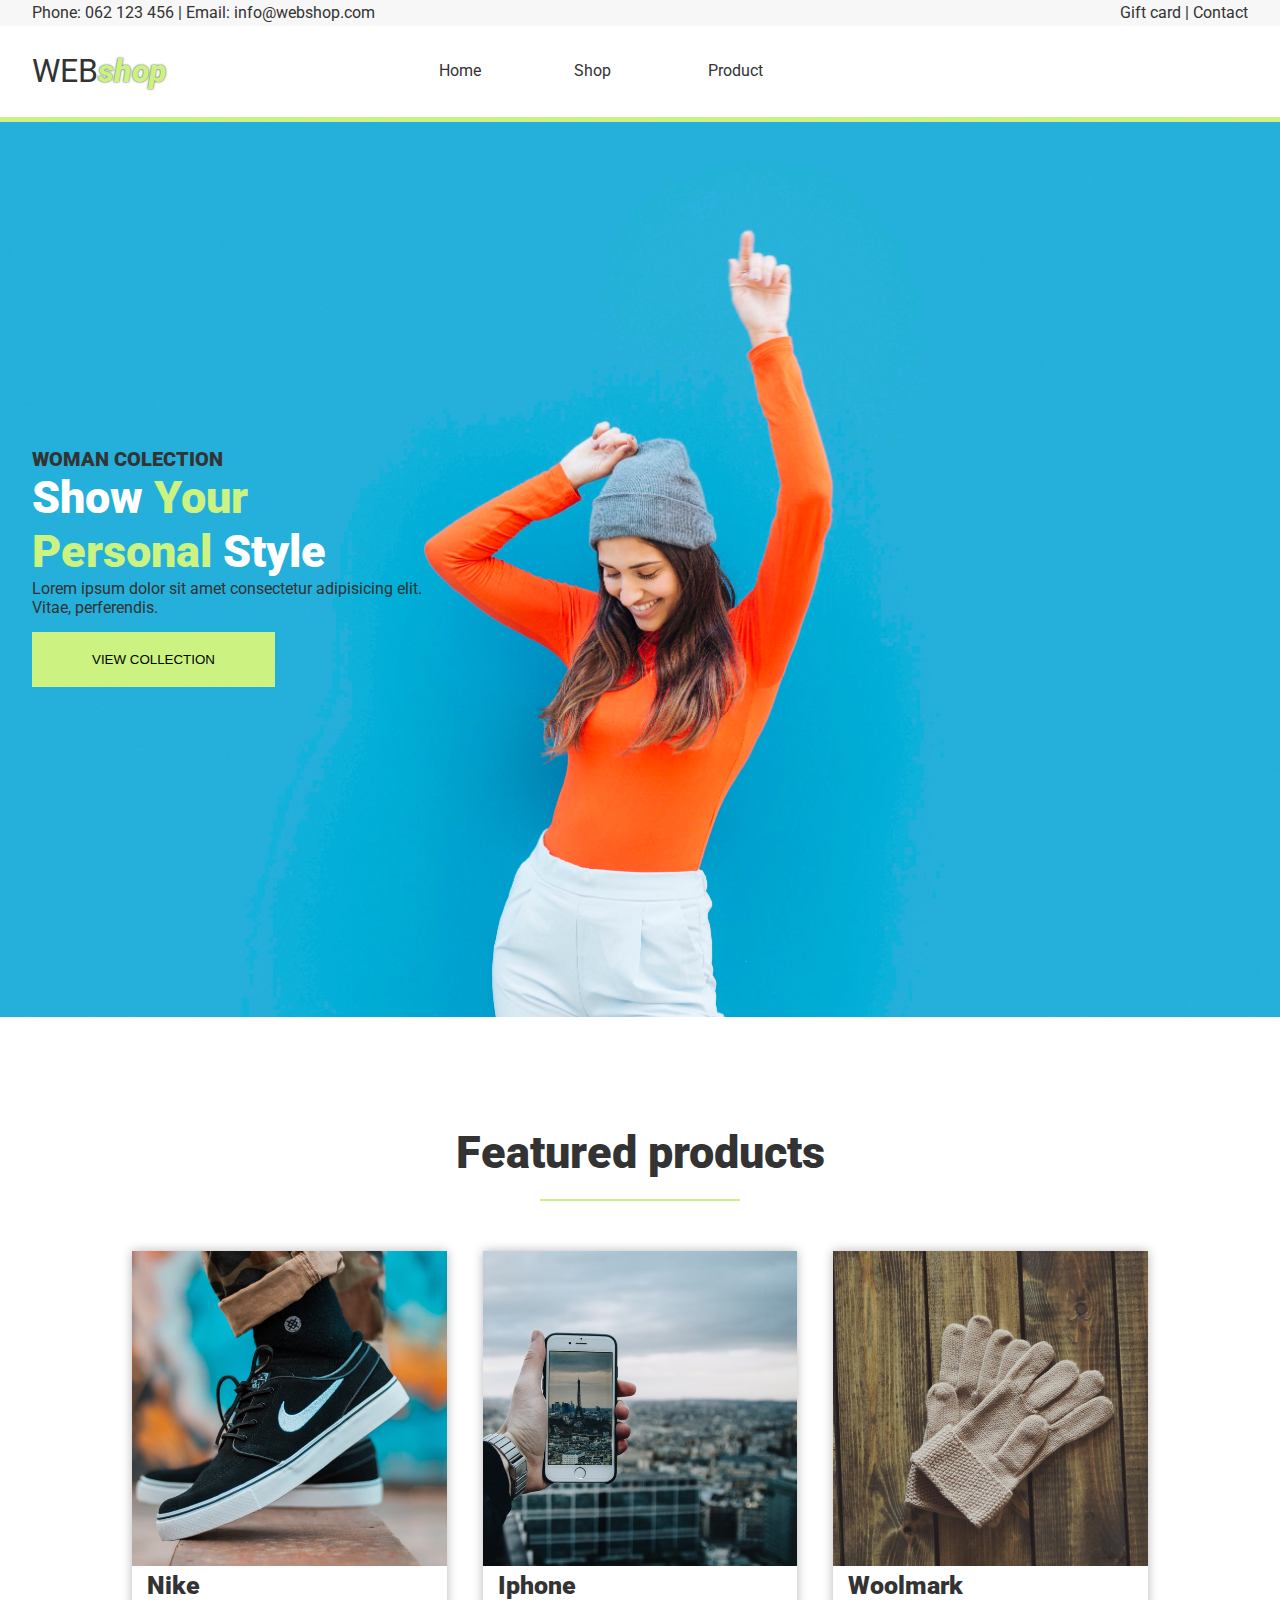
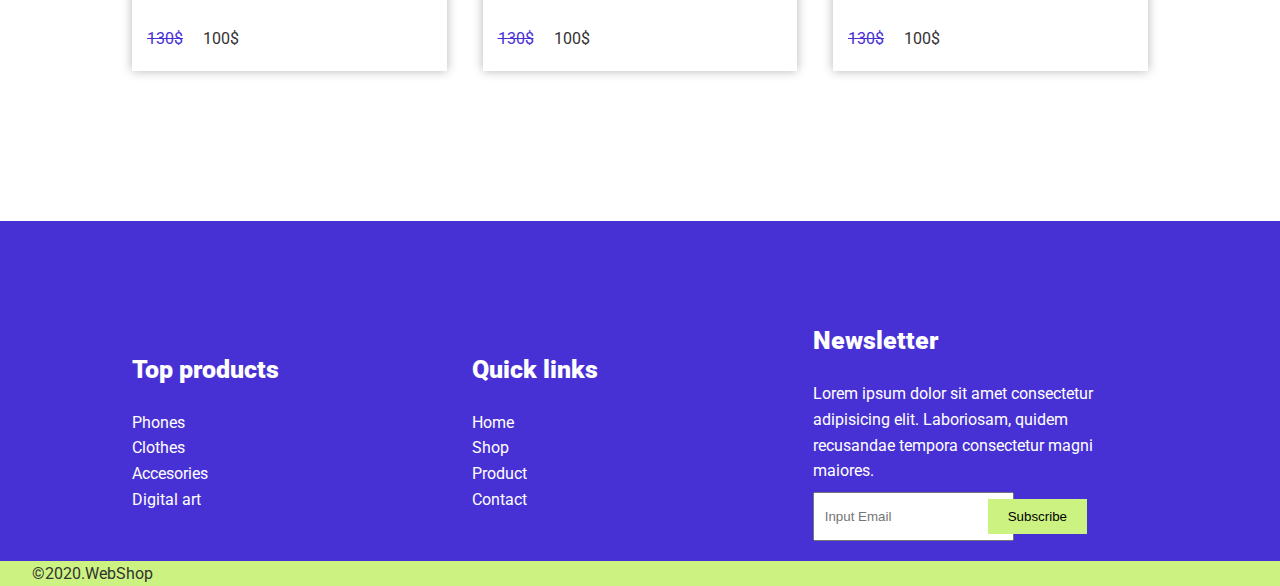
<file: index.html>
<!DOCTYPE html>
<html lang="en">
<head>
    <meta charset="UTF-8">
    <meta name="viewport" content="width=device-width, initial-scale=1.0">
    <title>Web Shop</title>
     <link rel="stylesheet" href="https://use.fontawesome.com/releases/v5.8.2/css/all.css" integrity="sha384-oS3vJWv+0UjzBfQzYUhtDYW+Pj2yciDJxpsK1OYPAYjqT085Qq/1cq5FLXAZQ7Ay" crossorigin="anonymous">
     <link href="https://fonts.googleapis.com/css2?family=Roboto:wght@300;400;700;900&display=swap" rel="stylesheet"> 
     <link rel="stylesheet" href="style.css">
</head>
<body>

    <!-- Header section -->
    <header>
        <div class="podaci">
            <div class="container">
            <p>Phone: 062 123 456 | Email: info@webshop.com</p>
            <p>Gift card | Contact</p>
            </div>
        </div>
       
            <div class="navigacija container">
            <div class="logo"><h1>web<span>shop</span></h1></div>
            <div class="nav">
                <ul>
                    <li><a href="index.html">Home</a></li>
                    <li><a href="shop.html">Shop</a></li>
                    <li><a href="product.html">Product</a></li>
                </ul>
            </div>
            <div class="ikonice">
                <a href=""><i class="fas fa-search"></i></a>
                <a href=""><i class="fas fa-shopping-cart"></i></a>
                <a href=""><i class="fas fa-user"></i></a>
            </div>

    </header>

    <!-- Hero section -->

    <section class="hero">
        <hr>
        <div class="container">
            <article>
                <h4>woman colection</h4>
                <h2>Show <span>your <br>personal</span> style</h2>
                <p>Lorem ipsum dolor sit amet consectetur adipisicing elit. <br>Vitae, perferendis.</p>
                <button class="dugme">View collection</button>
            </article>
        </div>
    </section>

    <!-- Products section -->

    <section class="product container">
        <h2>Featured products</h2>
        
        <div class="productInfo">
            <article>
                <div class="productSlika">
                    <img src="img/products1.jpg" alt="">
                </div>
                <div class="productText">
                    <h3>Nike</h3>
                    <p><span>130$</span>100$</p>
                </div>
            </article>
            <article>
                <div class="productSlika">
                    <img src="img/products2.jpg" alt="">
                </div>
                <div class="productText">
                    <h3>Iphone</h3>
                    <p><span>130$</span>100$</p>
                </div>
            </article>
            <article>
                <div class="productSlika">
                    <img src="img/products3.jpg" alt="">
                </div>
                <div class="productText">
                    <h3>Woolmark</h3>
                    <p><span>130$</span>100$</p>
                </div>
            </article>
                
        </div>
    </section>

    <!-- Footer section -->
    <footer>
        <div class="container">
            <article class="footerInfo">
                <div>
                    <h3>Top products</h3>
                    <p><a href="">Phones</a></p>
                    <p><a href="">Clothes</a></p>
                    <p><a href="">Accesories</a></p>
                    <p><a href="">Digital art</a></p>
                </div>
                <div>
                    <h3>Quick links</h3>
                    <p><a href="">Home</a></p>
                    <p><a href="">Shop</a></p>
                    <p><a href="">Product</a></p>
                    <p><a href="">Contact</a></p>
                </div>
                <div>
                    <h3>Newsletter</h3>
                    <p>Lorem ipsum dolor sit amet consectetur adipisicing elit. Laboriosam, quidem recusandae tempora consectetur magni maiores.</p>
                    <input type="email" placeholder="Input Email">
                    <a href=""><button class="dugme">Subscribe</button></a>
                </div>
            </article>
        </div>
        <article class="footerDesigne">
           <div class="container">
            <div>
                <p>&copy;2020.WebShop</p>
            </div>
            <div>
                <a href=""><i class="fab fa-facebook"></i></a>
                <a href=""><i class="fab fa-instagram"></i></a>
                <a href=""><i class="fab fa-pinterest"></i></a>
            </div>
           </div>
        </article>

    </footer>

</body>
</html>
</file>
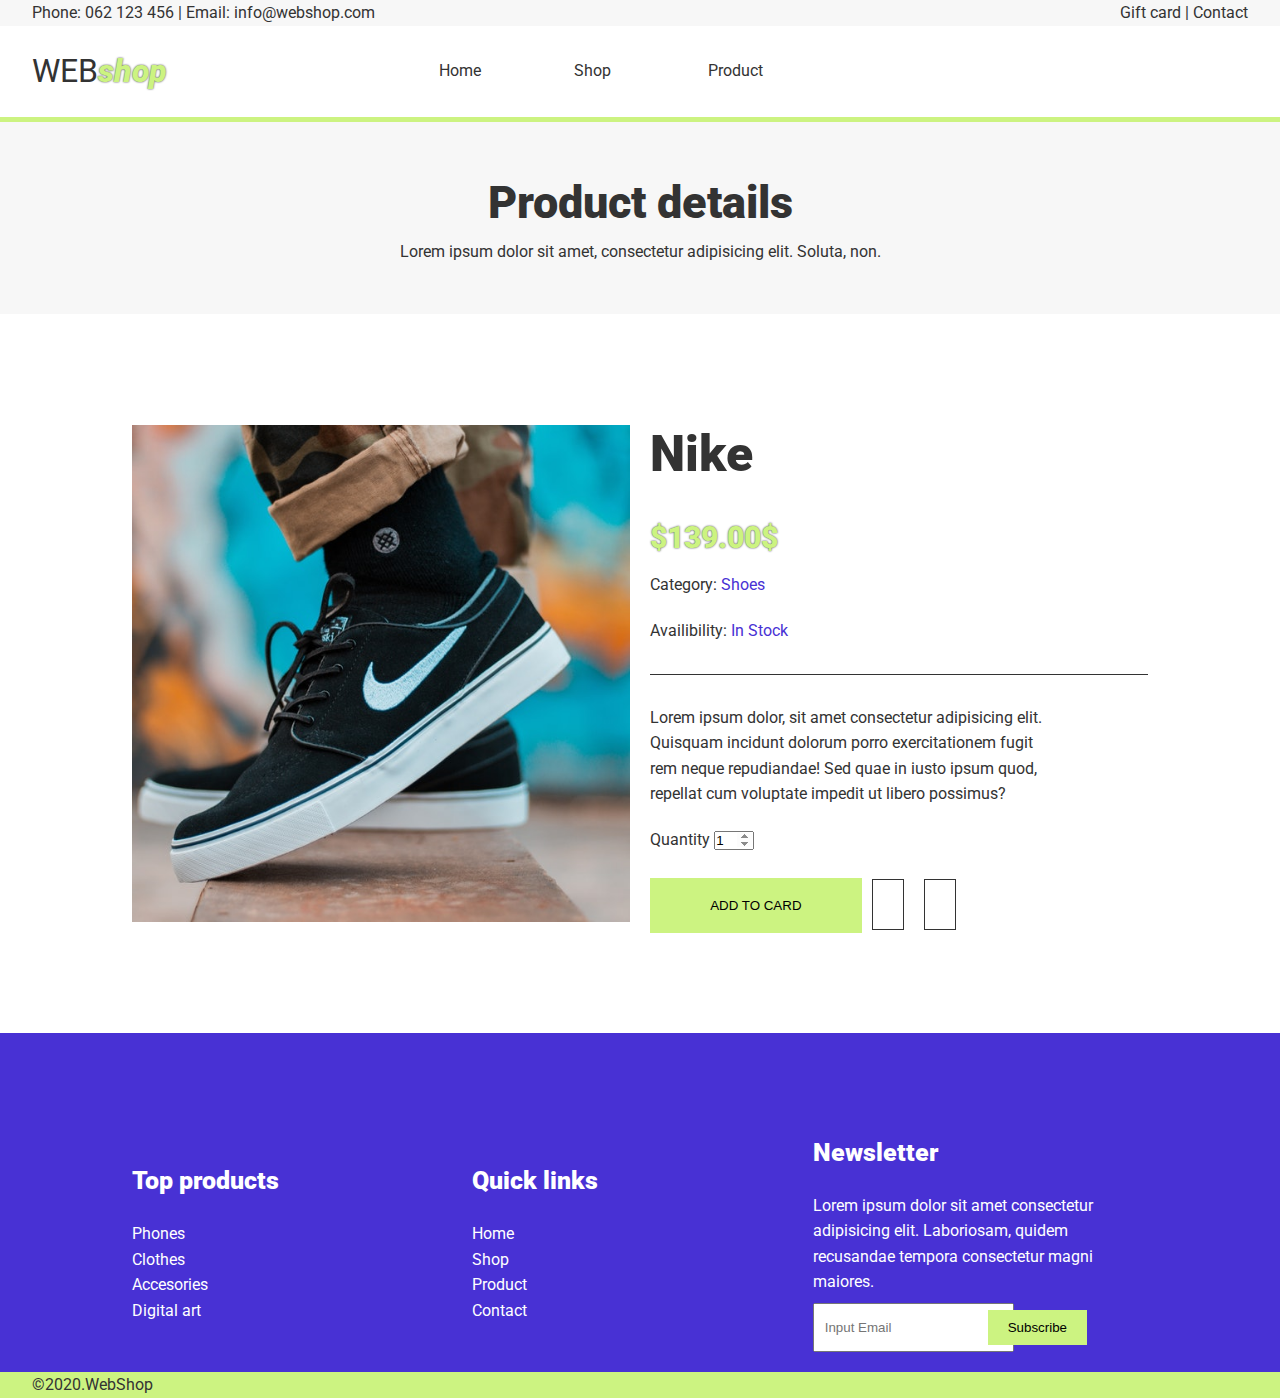
<file: product.html>
<!DOCTYPE html>
<html lang="en">
<head>
    <meta charset="UTF-8">
    <meta name="viewport" content="width=device-width, initial-scale=1.0">
    <title>Web Shop</title>
     <link rel="stylesheet" href="https://use.fontawesome.com/releases/v5.8.2/css/all.css" integrity="sha384-oS3vJWv+0UjzBfQzYUhtDYW+Pj2yciDJxpsK1OYPAYjqT085Qq/1cq5FLXAZQ7Ay" crossorigin="anonymous">
     <link href="https://fonts.googleapis.com/css2?family=Roboto:wght@300;400;700;900&display=swap" rel="stylesheet"> 
     <link rel="stylesheet" href="style.css">
</head>
<body>

    <!-- Header section -->
    <header>
        <div class="podaci">
            <div class="container">
            <p>Phone: 062 123 456 | Email: info@webshop.com</p>
            <p>Gift card | Contact</p>
            </div>
        </div>
       
            <div class="navigacija container">
            <div class="logo"><h1>web<span>shop</span></h1></div>
            <div class="nav">
                <ul>
                    <li><a href="index.html">Home</a></li>
                    <li><a href="shop.html">Shop</a></li>
                    <li><a href="product.html">Product</a></li>
                </ul>
            </div>
            <div class="ikonice">
                <a href=""><i class="fas fa-search"></i></a>
                <a href=""><i class="fas fa-shopping-cart"></i></a>
                <a href=""><i class="fas fa-user"></i></a>
            </div>

    </header>

    <!-- Product Info section -->
    <section class="productInfo">
        <hr>
        <article class="textProduct">
            <h2>Product details</h2>
            <p>Lorem ipsum dolor sit amet, consectetur adipisicing elit. Soluta, non.</p>
        </article>
            <div class="container">
                <article class="productInformation">
                    <div class="productPicture">
                        <img src="img/products1.jpg" alt="">
                    </div>
                    <div class="productDescrip">
                        <h3>Nike</h3>
                        <h4>$139.00$</h4>
                        <p>Category: <span>Shoes</span></p>
                        <p>Availibility: <span>In Stock</span></p>
                        <hr>
                        <p>Lorem ipsum dolor, sit amet consectetur adipisicing elit. Quisquam incidunt dolorum porro exercitationem fugit rem neque repudiandae! Sed quae in iusto ipsum quod, repellat cum voluptate impedit ut libero possimus?</p>
                        <p>Quantity <input type="number" value="1" min="1" max="10"> </p>
                        <button class="dugme">add to card</button>
                        <i class="far fa-gem"></i>
                        <i class="fas fa-heart"></i>
                    </div>
                </article>
            </div>

    </section>
    

    <!-- Footer section -->
    <footer>
        <div class="container">
            <article class="footerInfo">
                <div>
                    <h3>Top products</h3>
                    <p><a href="">Phones</a></p>
                    <p><a href="">Clothes</a></p>
                    <p><a href="">Accesories</a></p>
                    <p><a href="">Digital art</a></p>
                </div>
                <div>
                    <h3>Quick links</h3>
                    <p><a href="">Home</a></p>
                    <p><a href="">Shop</a></p>
                    <p><a href="">Product</a></p>
                    <p><a href="">Contact</a></p>
                </div>
                <div>
                    <h3>Newsletter</h3>
                    <p>Lorem ipsum dolor sit amet consectetur adipisicing elit. Laboriosam, quidem recusandae tempora consectetur magni maiores.</p>
                    <input type="email" placeholder="Input Email">
                    <a href=""><button class="dugme">Subscribe</button></a>
                </div>
            </article>
        </div>
        <article class="footerDesigne">
           <div class="container">
            <div>
                <p>&copy;2020.WebShop</p>
            </div>
            <div>
                <a href=""><i class="fab fa-facebook"></i></a>
                <a href=""><i class="fab fa-instagram"></i></a>
                <a href=""><i class="fab fa-pinterest"></i></a>
            </div>
           </div>
        </article>

    </footer>

</body>
</html>
</file>
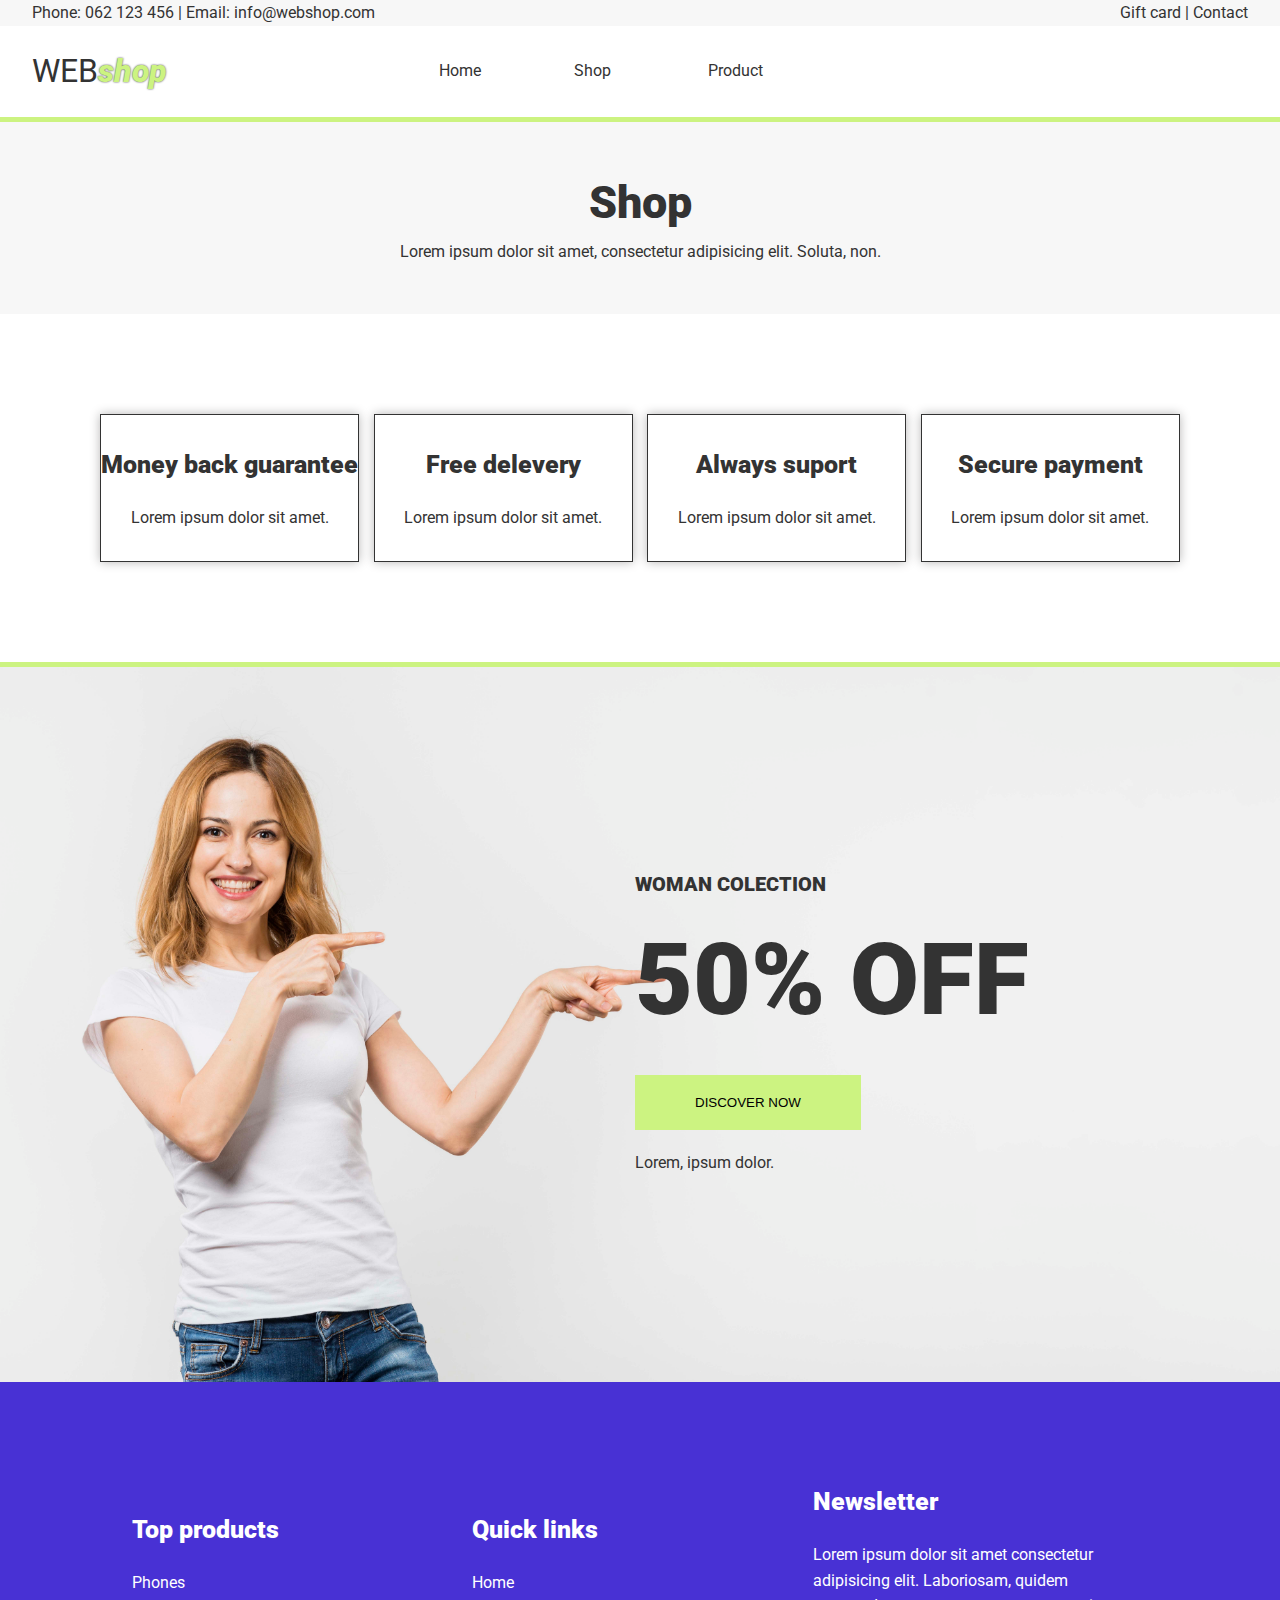
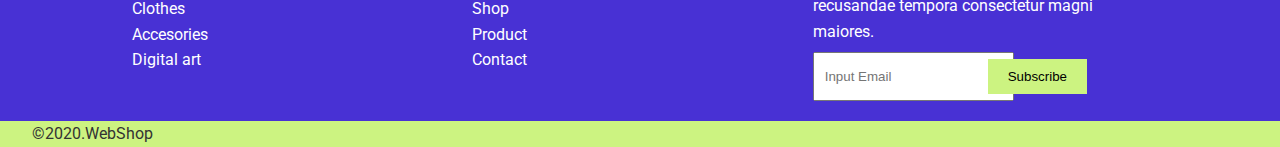
<file: shop.html>
<!DOCTYPE html>
<html lang="en">
<head>
    <meta charset="UTF-8">
    <meta name="viewport" content="width=device-width, initial-scale=1.0">
    <title>Web Shop</title>
     <link rel="stylesheet" href="https://use.fontawesome.com/releases/v5.8.2/css/all.css" integrity="sha384-oS3vJWv+0UjzBfQzYUhtDYW+Pj2yciDJxpsK1OYPAYjqT085Qq/1cq5FLXAZQ7Ay" crossorigin="anonymous">
     <link href="https://fonts.googleapis.com/css2?family=Roboto:wght@300;400;700;900&display=swap" rel="stylesheet"> 
     <link rel="stylesheet" href="style.css">
</head>
<body>

    <!-- Header section -->
    <header>
        <div class="podaci">
            <div class="container">
            <p>Phone: 062 123 456 | Email: info@webshop.com</p>
            <p>Gift card | Contact</p>
            </div>
        </div>
       
            <div class="navigacija container">
            <div class="logo"><h1>web<span>shop</span></h1></div>
            <div class="nav">
                <ul>
                    <li><a href="index.html">Home</a></li>
                    <li><a href="shop.html">Shop</a></li>
                    <li><a href="product.html">Product</a></li>
                </ul>
            </div>
            <div class="ikonice">
                <a href=""><i class="fas fa-search"></i></a>
                <a href=""><i class="fas fa-shopping-cart"></i></a>
                <a href=""><i class="fas fa-user"></i></a>
            </div>

    </header>

    <!-- Hero Shop section -->

    <section class="heroShop">
        <hr>
            <article class="textShop">
                <h2>Shop</h2>
                <p>Lorem ipsum dolor sit amet, consectetur adipisicing elit. Soluta, non.</p>
            </article>
            <article class="cardShop ">
                <div>
                    <i class="fas fa-hand-holding-usd"></i>
                    <h3>Money back guarantee</h3>
                    <p>Lorem ipsum dolor sit amet.</p>
                </div>
                <div>
                    <i class="fas fa-truck"></i>
                    <h3>Free delevery</h3>
                    <p>Lorem ipsum dolor sit amet.</p>
                </div>
                <div>
                    <i class="fas fa-headset"></i>
                    <h3>Always suport</h3>
                    <p>Lorem ipsum dolor sit amet.</p>
                </div>
                <div>
                    <i class="fas fa-money-check-alt"></i>
                    <h3>Secure payment</h3>
                    <p>Lorem ipsum dolor sit amet.</p>
                </div>
            </article>
    </section>

    <!-- Products section -->
    <section class="discount">
        <hr>
            <div>
                <h4>woman colection</h4>
                <h2>50% off</h2>
                <button class="dugme">discover now</button>
                <p>Lorem, ipsum dolor.</p>
            </div>
    </section>
    

    <!-- Footer section -->
    <footer>
        <div class="container">
            <article class="footerInfo">
                <div>
                    <h3>Top products</h3>
                    <p><a href="">Phones</a></p>
                    <p><a href="">Clothes</a></p>
                    <p><a href="">Accesories</a></p>
                    <p><a href="">Digital art</a></p>
                </div>
                <div>
                    <h3>Quick links</h3>
                    <p><a href="">Home</a></p>
                    <p><a href="">Shop</a></p>
                    <p><a href="">Product</a></p>
                    <p><a href="">Contact</a></p>
                </div>
                <div>
                    <h3>Newsletter</h3>
                    <p>Lorem ipsum dolor sit amet consectetur adipisicing elit. Laboriosam, quidem recusandae tempora consectetur magni maiores.</p>
                    <input type="email" placeholder="Input Email">
                    <a href=""><button class="dugme">Subscribe</button></a>
                </div>
            </article>
        </div>
        <article class="footerDesigne">
           <div class="container">
            <div>
                <p>&copy;2020.WebShop</p>
            </div>
            <div>
                <a href=""><i class="fab fa-facebook"></i></a>
                <a href=""><i class="fab fa-instagram"></i></a>
                <a href=""><i class="fab fa-pinterest"></i></a>
            </div>
           </div>
        </article>

    </footer>

</body>
</html>
</file>
<file: style.css>
/*************************
varaibles
*************************/
/*************************
basic styles
*************************/
* {
  margin: 0;
  padding: 0;
  box-sizing: border-box;
}

body {
  font-family: "Roboto", sans-serif;
  font-size: 16px;
  color: #333;
  line-height: 1.6;
}

h1, h2, h3, h4, h5 {
  font-weight: 900;
}

h1 {
  text-transform: uppercase;
  font-weight: 400;
}
h1 span {
  text-transform: lowercase;
  font-weight: 900;
  font-style: italic;
  color: #ccf381;
  text-shadow: 0 0 2px #333;
}

h2 {
  font-size: 45px;
}

h3 {
  margin-bottom: 20px;
  font-size: 25px;
}

.container {
  width: 95%;
  margin: auto;
}

a {
  text-decoration: none;
  color: #333;
  transition: 0.3s ease;
}
a:hover {
  color: crimson;
}

ul {
  list-style: none;
}

img {
  width: 100%;
  display: block;
}

hr {
  border: none;
  height: 5px;
  background-color: #ccf381;
  width: 100%;
  position: absolute;
  top: 0;
}

.dugme {
  margin-top: 15px;
  border: none;
  padding: 20px 60px;
  text-transform: uppercase;
  background-color: #ccf381;
  cursor: pointer;
  transition: 0.3s ease;
}
.dugme:hover {
  background-color: crimson;
  color: #fff;
}

/***************
Mixini
****************/
/***************
Header section
****************/
header .podaci {
  background-color: #f7f7f7;
}
header .podaci .container {
  display: flex;
  flex-wrap: wrap;
  justify-content: space-between;
  align-items: center;
  flex-direction: row;
}
header .navigacija {
  padding: 20px 0;
  display: flex;
  flex-wrap: wrap;
  justify-content: space-between;
  align-items: center;
  flex-direction: row;
}
header .navigacija div {
  flex: 0 0 33%;
}
@media screen and (max-width: 768px) {
  header .navigacija div {
    flex: 0 0 28%;
  }
}
header .navigacija .nav ul {
  display: flex;
  flex-wrap: wrap;
  justify-content: space-between;
  align-items: center;
  flex-direction: row;
}
header .navigacija .nav ul li {
  flex: 0 0 33%;
}
@media screen and (max-width: 768px) {
  header .navigacija .nav ul li {
    flex: 0 0 20%;
  }
}
header .navigacija .ikonice {
  display: flex;
  flex-wrap: wrap;
  justify-content: flex-end;
  align-items: center;
  flex-direction: row;
}
header .navigacija .ikonice i {
  margin-left: 10px;
  font-size: 20px;
}

/***************
Hero section
****************/
.hero {
  position: relative;
  background-image: url(img/header.jpg);
  height: 100vh;
  background-size: cover;
  background-position: center;
  display: flex;
  flex-wrap: wrap;
  justify-content: space-between;
  align-items: center;
  flex-direction: row;
  line-height: 1.2;
}
@media screen and (max-width: 576px) {
  .hero article {
    text-align: center;
  }
}
.hero article h4 {
  font-size: 20px;
  text-transform: uppercase;
}
.hero article h2 {
  text-transform: capitalize;
  color: #fff;
}
.hero article h2 span {
  color: #ccf381;
}

/***************
Product section
****************/
.product {
  padding: 100px 0;
}
.product h2 {
  text-align: center;
}
.product h2::after {
  content: "";
  display: block;
  height: 2px;
  background-color: #ccf381;
  width: 200px;
  margin-left: auto;
  margin-right: auto;
  margin-top: 10px;
}
.product .productInfo {
  display: flex;
  flex-wrap: wrap;
  justify-content: space-between;
  align-items: center;
  flex-direction: row;
  padding: 50px 100px;
}
@media screen and (max-width: 768px) {
  .product .productInfo {
    flex-direction: column;
  }
}
.product .productInfo article {
  flex: 0 0 31%;
  box-shadow: 0 0 10px #b7b6b6;
}
.product .productText {
  margin-left: 15px;
}
.product .productText P {
  margin-bottom: 20px;
}
.product .productText P span {
  color: #4831d4;
  text-decoration: line-through;
  padding-right: 20px;
}

/***************
Footer section
****************/
footer {
  padding-top: 100px;
  background-color: #4831d4;
}
footer .footerInfo {
  display: flex;
  flex-wrap: wrap;
  justify-content: space-between;
  align-items: center;
  flex-direction: row;
  padding: 0 100px;
  color: #fff;
}
@media screen and (max-width: 768px) {
  footer .footerInfo {
    flex-direction: column;
    text-align: center;
  }
}
footer .footerInfo div {
  flex: 0 0 33%;
}
footer .footerInfo div a {
  color: #fff;
  transition: 0.3s ease;
}
footer .footerInfo div a:hover {
  color: crimson;
}
footer .footerInfo div input {
  padding: 15px 10px;
}
footer .footerInfo div .dugme {
  padding: 10px 20px;
  text-transform: none;
  margin-left: -30px;
}
footer .footerDesigne {
  background-color: #ccf381;
  margin-top: 20px;
}
footer .footerDesigne .container {
  display: flex;
  flex-wrap: wrap;
  justify-content: space-between;
  align-items: center;
  flex-direction: row;
}
footer .footerDesigne i {
  padding-right: 20px;
}

/***************
Hero Shop section
****************/
.heroShop {
  position: relative;
}
.heroShop .textShop {
  padding: 50px 0;
  background-color: #f7f7f7;
  text-align: center;
  margin-bottom: 100px;
}
.heroShop .cardShop {
  margin-bottom: 100px;
  display: flex;
  flex-wrap: wrap;
  justify-content: space-between;
  align-items: center;
  flex-direction: row;
  padding: 0 100px;
}
@media screen and (max-width: 768px) {
  .heroShop .cardShop {
    flex-direction: column;
  }
}
.heroShop .cardShop div {
  flex: 0 0 24%;
  text-align: center;
  border: 1px solid #333;
  padding: 30px 0;
  box-shadow: 0 0 10px #b7b6b6;
}
@media screen and (max-width: 768px) {
  .heroShop .cardShop div {
    margin-bottom: 30px;
    padding: 30px;
  }
}
.heroShop .cardShop div i {
  font-size: 30px;
  color: #ccf381;
  text-shadow: 0 0 2px #333;
}

/***************
Products section
****************/
.discount {
  position: relative;
  background-image: url(img/shop.jpg);
  height: 80vh;
  background-size: cover;
  background-position: center;
  display: flex;
  flex-wrap: wrap;
  justify-content: center;
  align-items: center;
  flex-direction: row;
}
.discount div {
  margin-left: 30%;
}
@media screen and (max-width: 768px) {
  .discount div {
    margin-left: 50%;
  }
}
.discount div h4 {
  font-size: 20px;
  text-transform: uppercase;
}
@media screen and (max-width: 768px) {
  .discount div h4 {
    font-size: 15px;
  }
}
.discount div h2 {
  text-transform: uppercase;
  font-size: 100px;
}
@media screen and (max-width: 768px) {
  .discount div h2 {
    font-size: 45px;
  }
}
.discount div h2 span {
  color: #ccf381;
}
.discount div p {
  margin-top: 20px;
}

/***************
Product info section
****************/
.productInfo {
  position: relative;
}
.productInfo .textProduct {
  text-align: center;
  padding: 50px 0;
  margin-bottom: 100px;
  background-color: #f7f7f7;
}
.productInfo .productInformation {
  display: flex;
  flex-wrap: wrap;
  justify-content: space-between;
  align-items: center;
  flex-direction: row;
  margin-bottom: 100px;
  padding: 0 100px;
}
@media screen and (max-width: 768px) {
  .productInfo .productInformation {
    flex-direction: column;
    text-align: center;
  }
}
.productInfo .productInformation div {
  flex: 0 0 49%;
}
.productInfo .productDescrip h3 {
  font-size: 50px;
}
.productInfo .productDescrip h4 {
  color: #ccf381;
  text-shadow: 0 0 2px #333;
  font-size: 30px;
}
.productInfo .productDescrip p {
  padding: 10px 0;
  width: 80%;
}
@media screen and (max-width: 768px) {
  .productInfo .productDescrip p {
    width: 100%;
  }
}
.productInfo .productDescrip span {
  color: #4831d4;
}
.productInfo .productDescrip hr {
  position: relative;
  background: #333;
  height: 1px;
  margin: 20px 0;
}
.productInfo .productDescrip i {
  border: 1px solid #333;
  padding: 15px;
  margin: 0 10px;
}
.productInfo .productDescrip i:hover {
  background-color: crimson;
  color: #fff;
  cursor: pointer;
}
.productInfo .productDescrip input {
  width: 40px;
}
.productInfo .productDescrip input[type=number]::-webkit-inner-spin-button,
.productInfo .productDescrip input[type=number]::-webkit-outer-spin-button {
  opacity: 1;
}
@media screen and (max-width: 768px) {
  .productInfo .productDescrip .dugme {
    padding: 20px 30px;
  }
}/*# sourceMappingURL=style.css.map */
</file>
